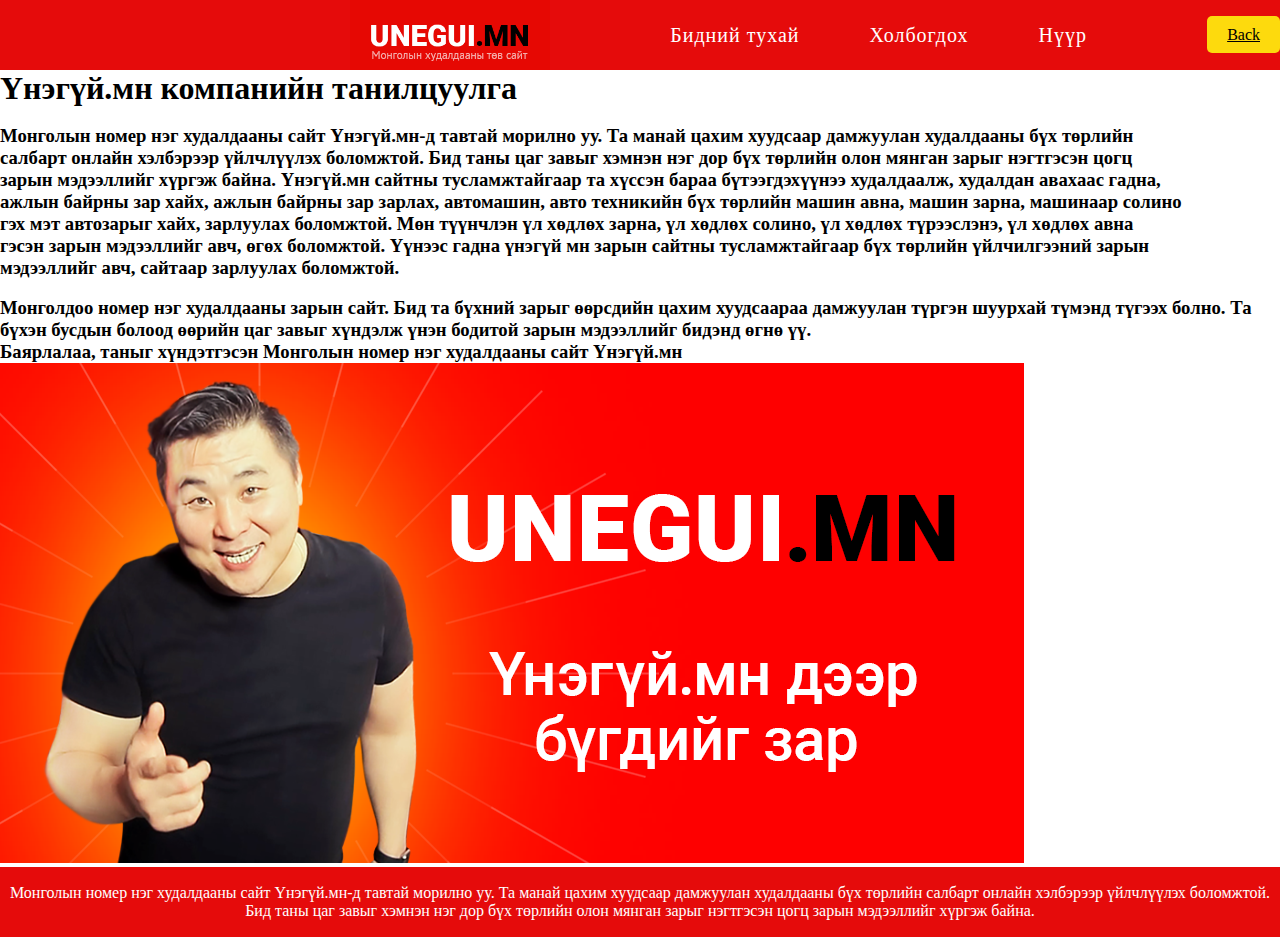
<file: web2/about.html>
<!DOCTYPE html>
<html lang="em">

<head>
    <meta charset="UTF-8">
    <meta http-equiv="X-UA-Compatible" content="IE=edge">
    <meta name="viewport" content="width=device-width, initial-scale=1.0">
    <title>Post Ad Form</title>
    <link rel="stylesheet" href="styles.css">
    <link rel="stylesheet" href="1.css">
</head>

<body>
    <div class="container">
        <div class="header">
            <div class="header_left">
                <div class="header_logo_text"></div>
            </div>
            <div class="nav">
                <ul>
                    <li><a href="#">Бидний тухай</a></li>
                    <li><a href="#">Холбогдох</a></li>
                    <li><a href="#">Нүүр</a></li>
                </ul>
            </div>
            <div class="header_middle">
                <a href="index.html" class="back-button">Back</a>
            </div>
        </div>

        <div class="">
            <h1>Үнэгүй.мн компанийн танилцуулга
            
            </h1><br>
            
            <h3> Монголын номер нэг худалдааны сайт Үнэгүй.мн-д тавтай морилно уу. Та манай цахим хуудсаар дамжуулан худалдааны бүх төрлийн<br>
                 салбарт онлайн хэлбэрээр үйлчлүүлэх боломжтой. Бид таны цаг завыг хэмнэн нэг дор бүх төрлийн олон мянган зарыг нэгтгэсэн цогц <br>
                 зарын мэдээллийг хүргэж байна. Үнэгүй.мн сайтны тусламжтайгаар та хүссэн бараа бүтээгдэхүүнээ худалдаалж, худалдан авахаас гадна, <br>
                 ажлын байрны зар хайх, ажлын байрны зар зарлах, автомашин, авто техникийн бүх төрлийн машин авна, машин зарна, машинаар солино<br>
                  гэх мэт автозарыг хайх, зарлуулах боломжтой. Мөн түүнчлэн үл хөдлөх зарна, үл хөдлөх солино, үл хөдлөх түрээслэнэ, үл хөдлөх авна <br>
                  гэсэн зарын мэдээллийг авч, өгөх боломжтой. Үүнээс гадна үнэгүй мн зарын сайтны тусламжтайгаар бүх төрлийн үйлчилгээний зарын<br>
                   мэдээллийг авч, сайтаар зарлуулах боломжтой.
            </h3><br>
            
            <h3>Монголдоо номер нэг худалдааны зарын сайт. Бид та бүхний зарыг өөрсдийн цахим хуудсаараа дамжуулан түргэн шуурхай түмэнд түгээх болно.

                Та бүхэн бусдын болоод өөрийн цаг завыг хүндэлж үнэн бодитой зарын мэдээллийг бидэнд өгнө үү.<br>
                 Баярлалаа, таныг хүндэтгэсэн Монголын номер нэг худалдааны сайт Үнэгүй.мн
            </h3>

            <img src="images/06e3651dd32bf122f4951460bfd9230e_fgraphic.png" alt="zurag">


            
        
        </div>
        <div class="footer">
            Монголын номер нэг худалдааны сайт Үнэгүй.мн-д тавтай морилно уу. 
            Та манай цахим хуудсаар дамжуулан худалдааны бүх төрлийн салбарт онлайн хэлбэрээр үйлчлүүлэх боломжтой. 
            Бид таны цаг завыг хэмнэн нэг дор бүх төрлийн олон мянган зарыг нэгтгэсэн цогц зарын мэдээллийг хүргэж байна. 
        </div>  
    </div>
</body>

</html>
</file>
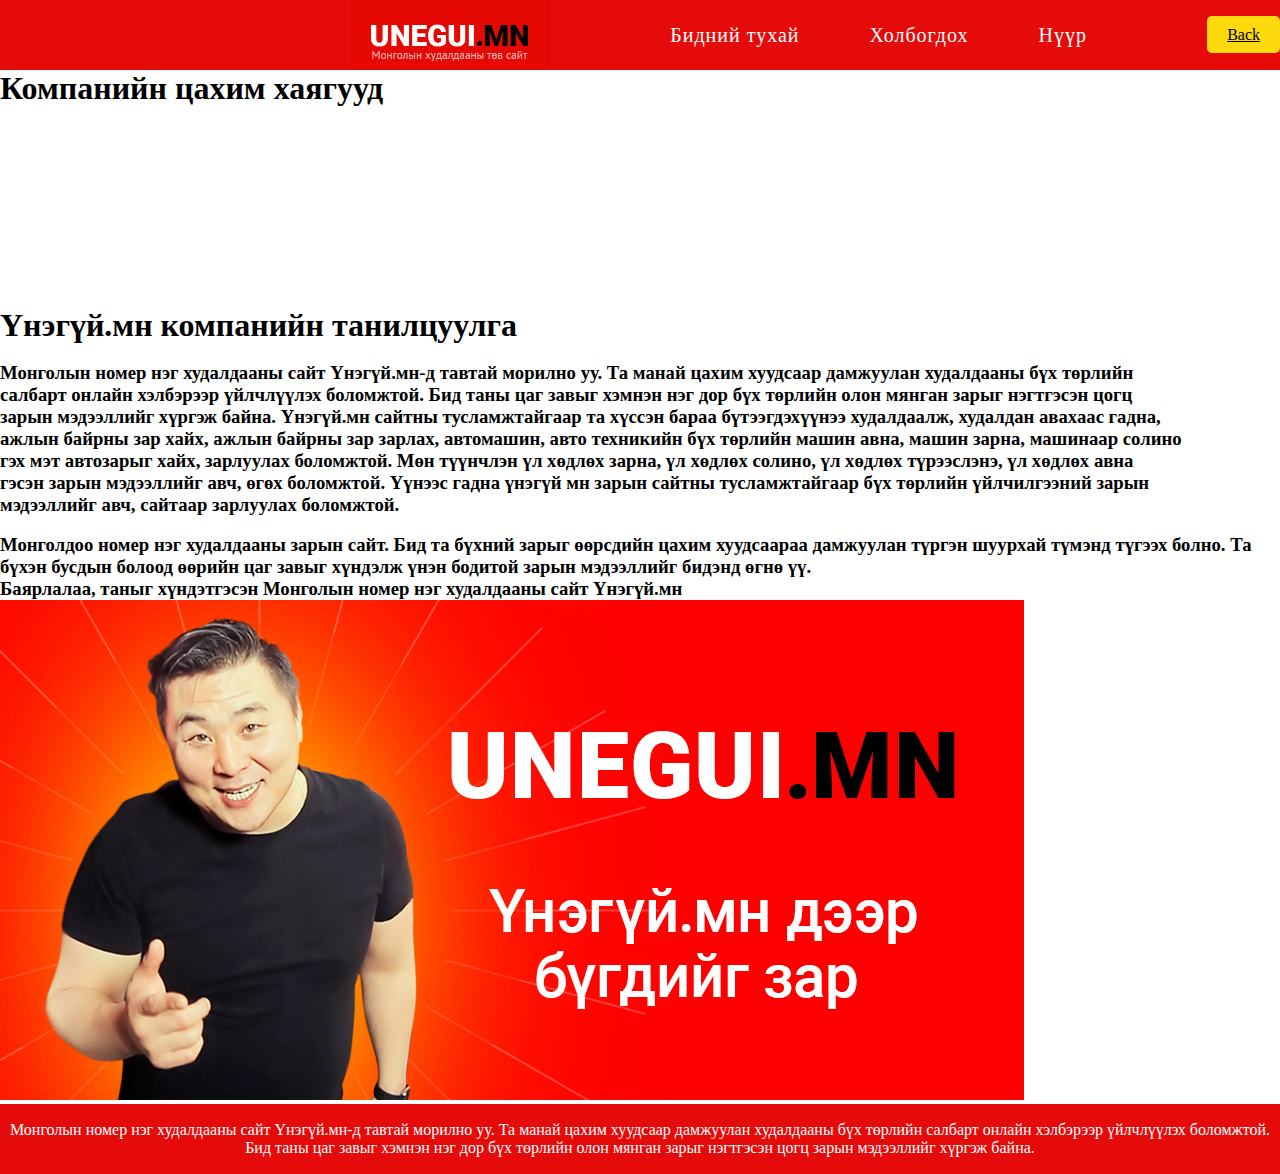
<file: web2/contact.html>
<!DOCTYPE html>
<html lang="em">

<head>
    <meta charset="UTF-8">
    <meta http-equiv="X-UA-Compatible" content="IE=edge">
    <meta name="viewport" content="width=device-width, initial-scale=1.0">
    <title>Post Ad Form</title>
    <link rel="stylesheet" href="styles.css">
    <link rel="stylesheet" href="1.css">
    <link rel="stylesheet" href="https://use.fontawesome.com/releases/v5.2.0/css/all.css" integrity="sha384-hWVjflwFxL6sNzntih27bfxkr27PmbbK/iSvJ+a4+0owXq79v+lsFkW54bOGbiDQ" crossorigin="anonymous">

</head>

<body>
    <div class="container">
        <div class="header">
            <div class="header_left">
                <div class="header_logo_text"></div>
            </div>
            <div class="nav">
                <ul>
                    <li><a href="#">Бидний тухай</a></li>
                    <li><a href="#">Холбогдох</a></li>
                    <li><a href="#">Нүүр</a></li>
                </ul>
            </div>
            <div class="header_middle">
                <a href="index.html" class="back-button">Back</a>
            </div>
        </div>
        <div class="section">

        <h1>Компанийн цахим хаягууд</h1>

            <div class="row social" align="center">
                <a target = "blank" href = 'https://www.youtube.com/channel/UCMlhPTV-PT74LUug6Uxu1uA'><i class="fab fa-youtube"></i></a>
                <a target = "blank" href='https://www.facebook.com/unegui.mn/'><i class='fab fa-facebook'></i></a>
            </div>

        
            <h1>Үнэгүй.мн компанийн танилцуулга
            
            </h1><br>
            
            <h3> Монголын номер нэг худалдааны сайт Үнэгүй.мн-д тавтай морилно уу. Та манай цахим хуудсаар дамжуулан худалдааны бүх төрлийн<br>
                 салбарт онлайн хэлбэрээр үйлчлүүлэх боломжтой. Бид таны цаг завыг хэмнэн нэг дор бүх төрлийн олон мянган зарыг нэгтгэсэн цогц <br>
                 зарын мэдээллийг хүргэж байна. Үнэгүй.мн сайтны тусламжтайгаар та хүссэн бараа бүтээгдэхүүнээ худалдаалж, худалдан авахаас гадна, <br>
                 ажлын байрны зар хайх, ажлын байрны зар зарлах, автомашин, авто техникийн бүх төрлийн машин авна, машин зарна, машинаар солино<br>
                  гэх мэт автозарыг хайх, зарлуулах боломжтой. Мөн түүнчлэн үл хөдлөх зарна, үл хөдлөх солино, үл хөдлөх түрээслэнэ, үл хөдлөх авна <br>
                  гэсэн зарын мэдээллийг авч, өгөх боломжтой. Үүнээс гадна үнэгүй мн зарын сайтны тусламжтайгаар бүх төрлийн үйлчилгээний зарын<br>
                   мэдээллийг авч, сайтаар зарлуулах боломжтой.
            </h3><br>
            
            <h3>Монголдоо номер нэг худалдааны зарын сайт. Бид та бүхний зарыг өөрсдийн цахим хуудсаараа дамжуулан түргэн шуурхай түмэнд түгээх болно.

                Та бүхэн бусдын болоод өөрийн цаг завыг хүндэлж үнэн бодитой зарын мэдээллийг бидэнд өгнө үү.<br>
                 Баярлалаа, таныг хүндэтгэсэн Монголын номер нэг худалдааны сайт Үнэгүй.мн
            </h3>

            <img src="images/06e3651dd32bf122f4951460bfd9230e_fgraphic.png" alt="zurag">


            
        
        </div>
        <div class="footer">
            Монголын номер нэг худалдааны сайт Үнэгүй.мн-д тавтай морилно уу. 
            Та манай цахим хуудсаар дамжуулан худалдааны бүх төрлийн салбарт онлайн хэлбэрээр үйлчлүүлэх боломжтой. 
            Бид таны цаг завыг хэмнэн нэг дор бүх төрлийн олон мянган зарыг нэгтгэсэн цогц зарын мэдээллийг хүргэж байна. 
        </div>  
    </div>
</body>

</html>
</file>
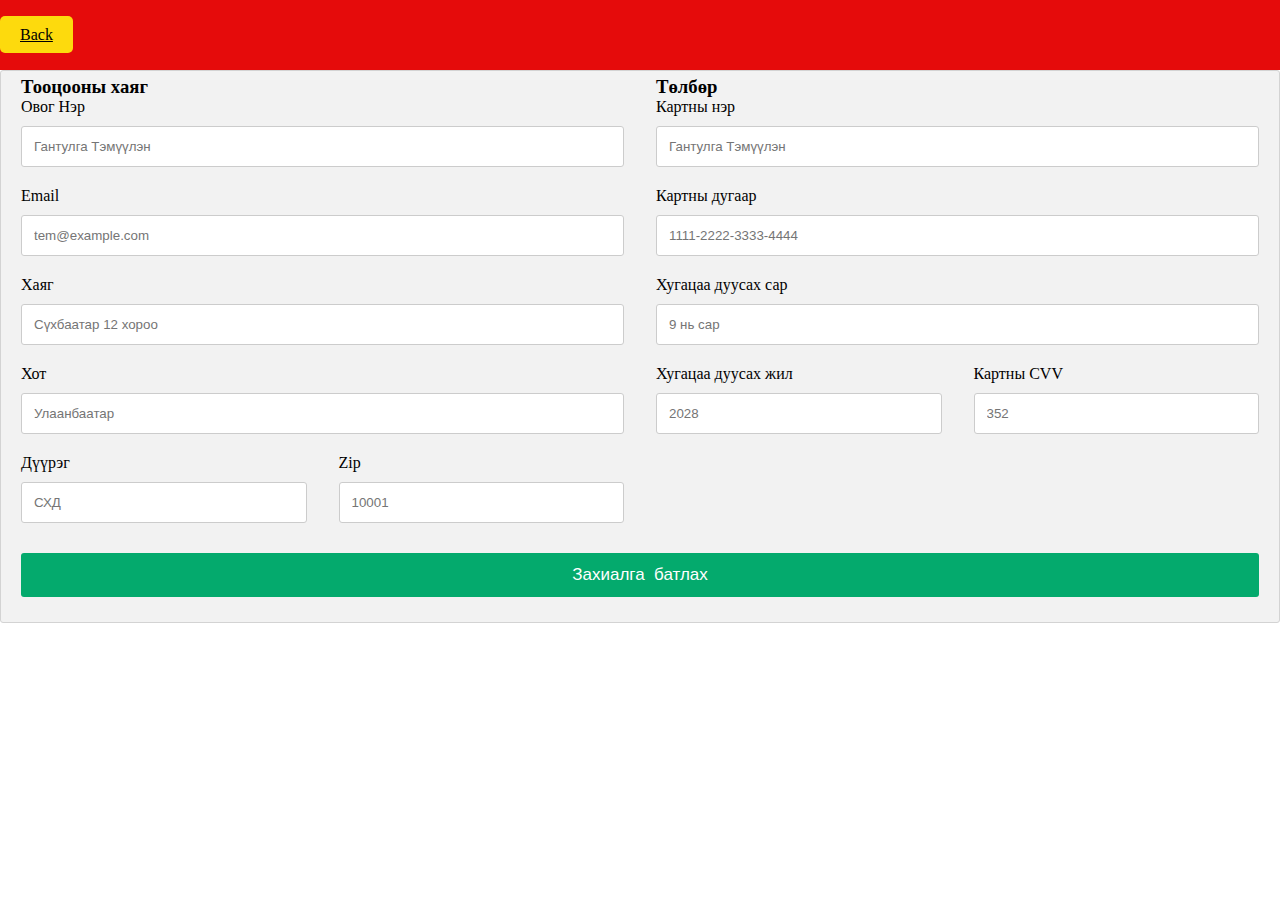
<file: web2/order.html>
<!DOCTYPE html>
<html lang="em">

<head>
    <meta charset="UTF-8">
    <meta name="viewport" content="width=device-width, initial-scale=1.0">
    <title>Post Ad Form</title>
    <link rel="stylesheet" href="styles.css">
    <script>
        function showPaymentSuccess() {
            var modal = document.getElementById("myModal");
            modal.style.display = "block";
        }
    
        // This function will be called when the user clicks on the close button
        function closeModal() {
            var modal = document.getElementById("myModal");
            modal.style.display = "none";
        }
    </script>
    
</head>

<body>
    <div class="container">
        <div class="header">
            <div class="header_middle">
                <a href="index.html" class="back-button">Back</a>
            </div>
        </div>

        <div class="row">
            <div class="col-75">
                <div class="container11">
                    <form action="/index.html" onsubmit="showPaymentSuccess(); return false;">

                        <div class="row">
                            <div class="col-50">
                                <h3>Тооцооны хаяг</h3>
                                <label for="fname">Овог Нэр</label>
                                <input type="text" id="fname" name="firstname" placeholder="Гантулга Тэмүүлэн">
                                <label for="email">Email</label>
                                <input type="text" id="email" name="email" placeholder="tem@example.com">
                                <label for="adr">Хаяг</label>
                                <input type="text" id="adr" name="address" placeholder="Сүхбаатар 12 хороо">
                                <label for="city">Хот</label>
                                <input type="text" id="city" name="city" placeholder="Улаанбаатар">
                                <div class="row">
                                    <div class="col-50">
                                        <label for="state">Дүүрэг</label>
                                        <input type="text" id="state" name="state" placeholder="СХД">
                                    </div>
                                    <div class="col-50">
                                        <label for="zip">Zip</label>
                                        <input type="text" id="zip" name="zip" placeholder="10001">
                                    </div>
                                </div>
                            </div>

                            <div class="col-50">
                                <h3>Төлбөр</h3>
                                <label for="cname">Картны нэр</label>
                                <input type="text" id="cname" name="cardname" placeholder="Гантулга Тэмүүлэн">
                                <label for="ccnum">Картны дугаар</label>
                                <input type="text" id="ccnum" name="cardnumber" placeholder="1111-2222-3333-4444">
                                <label for="expmonth">Хугацаа дуусах сар </label>
                                <input type="text" id="expmonth" name="expmonth" placeholder="9 нь сар">
                                <div class="row">
                                    <div class="col-50">
                                        <label for="expyear">Хугацаа дуусах жил</label>
                                        <input type="text" id="expyear" name="expyear" placeholder="2028">
                                    </div>
                                    <div class="col-50">
                                        <label for="cvv">Картны CVV</label>
                                        <input type="text" id="cvv" name="cvv" placeholder="352">
                                    </div>
                                </div>
                            </div>
                        </div>
                        <input type="submit" value="Захиалга  батлах" class="btn">
                    </form>
                </div>
            </div>
        </div>
    </div>
    <div id="myModal" class="modal">
        <div class="modal-content">
            <span class="close" onclick="closeModal()">&times;</span>
            <div class="card2">
                <div style="border-radius:200px; height:200px; width:200px; background: #F8FAF5; margin:0 auto;">
                  <i class="checkmark">✓</i>
                </div>
            <h1>Захиалга амжилттай</h1> 
        <p>Бид таны худалдан авах хүсэлтийг хүлээн авлаа,<br>
            Бид удахгүй холбогдох болно!</p>
        </div>
    </div>
</body>

</html>
</file>
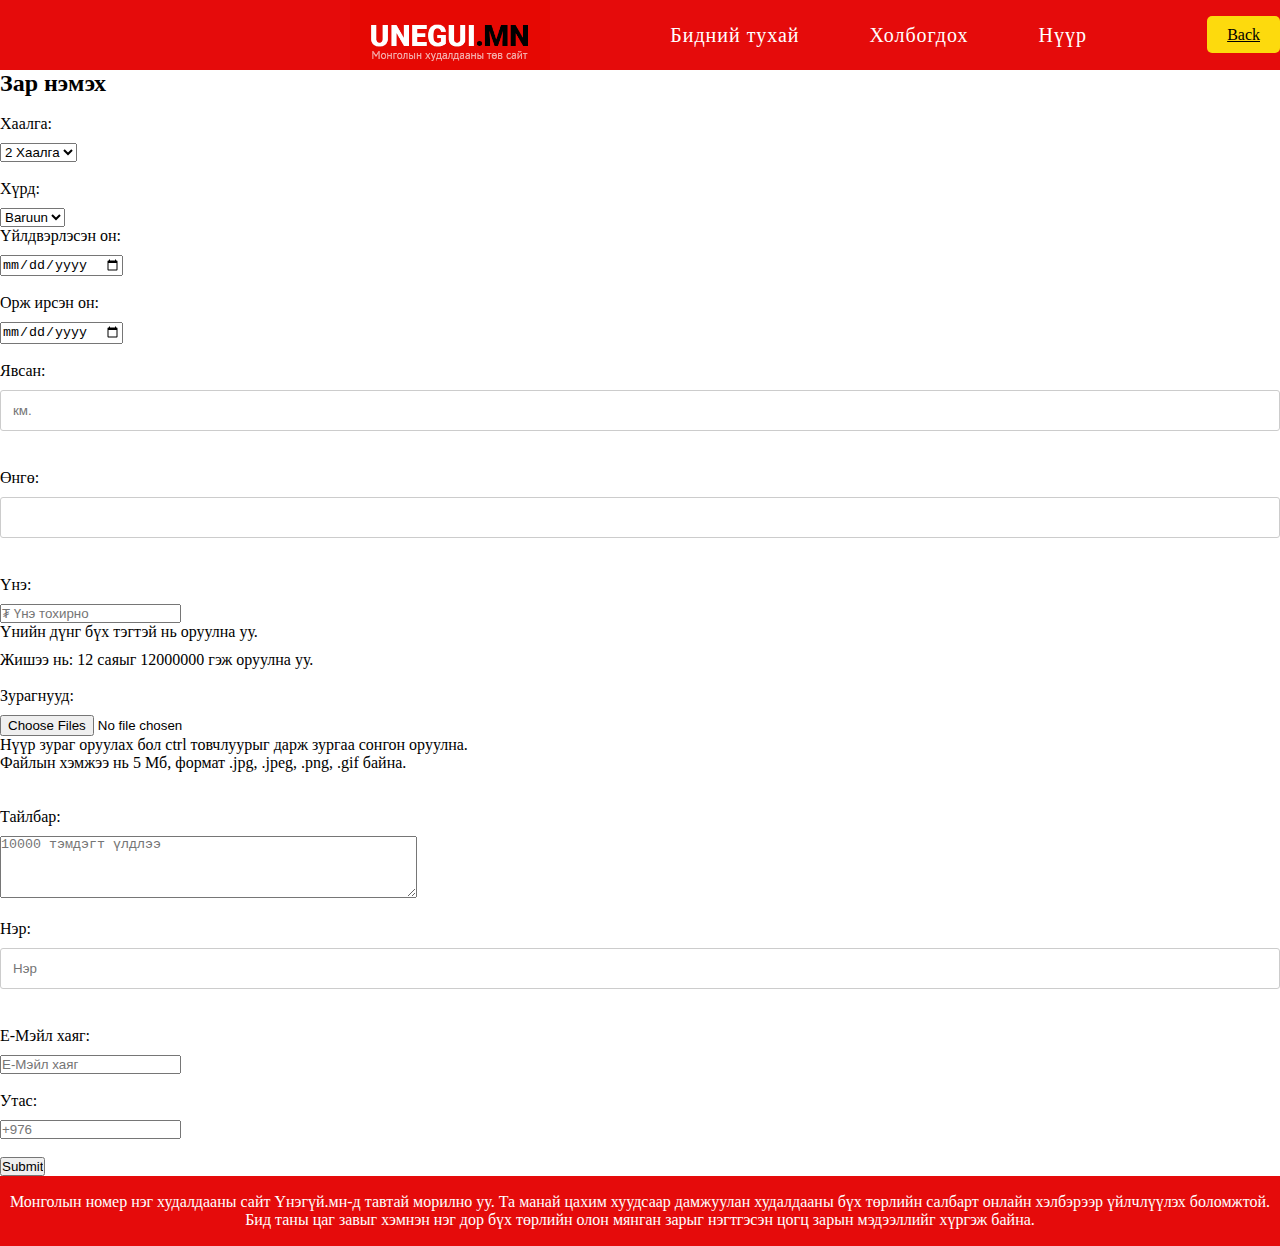
<file: web2/post_ad_form.html>
<!DOCTYPE html>
<html lang="em">

<head>
    <meta charset="UTF-8">
    <meta http-equiv="X-UA-Compatible" content="IE=edge">
    <meta name="viewport" content="width=device-width, initial-scale=1.0">
    <title>Post Ad Form</title>
    <link rel="stylesheet" href="styles.css">
    <link rel="stylesheet" href="1.css">
</head>

<body>
    <div class="container">
        <div class="header">
            <div class="header_left">
                <div class="header_logo_text"></div>
            </div>
            <div class="nav">
                <ul>
                    <li><a href="#">Бидний тухай</a></li>
                    <li><a href="#">Холбогдох</a></li>
                    <li><a href="#">Нүүр</a></li>
                </ul>
            </div>
            <div class="header_middle">
                <a href="index.html" class="back-button">Back</a>
            </div>
        </div>

        <div class="post-form">
            <h2>Зар нэмэх</h2><br>
            <table>
            <form action="submit_post.php" method="post">


    <label for="door">Хаалга:</label>
    <select id="door" name="door">
        <option value="twodoors">2 Хаалга</option>
        <option value="fourdoors">4 Хаалга</option>
        <option value="sixdoors">6 Хаалга</option>
    </select> <br><br>
    

    <label for="steeringWheel">Хүрд:</label>
    <select id="steeringWheel" name="steeringWheel">
        <option value="Baruun">Baruun</option>
        <option value="Zuun">Zuun</option>
    </select>

    <label for="production-year">Үйлдвэрлэсэн он:</label>
    <input type="date" id="production-year" name="production-year" > <br><br>

    <label for="import-year">Орж ирсэн он:</label>
    <input type="date" id="import-year" name="import-year" > <br><br>

    <label for="distance">Явсан:</label>
    <input type="text" id="distance" name="distance" placeholder="км." /> <br><br>

    <label for="color2">Өнгө:</label>
    <input type="text" id="color2" name="color2" > <br><br>


    <label for="price">Үнэ:</label>
    <input type="number" id="price" name="price" placeholder="₮ Үнэ тохирно" />

    <label for="price-description">Үнийн дүнг бүх тэгтэй нь оруулна уу.</label>
    <p>Жишээ нь: 12 саяыг 12000000 гэж оруулна уу.</p><br>

    <label for="images">Зурагнууд:</label>
    <input type="file" id="images" name="images" accept=".jpg, .jpeg, .png, .gif" multiple />
    <p>Нүүр зураг оруулах бол ctrl товчлуурыг дарж зургаа сонгон оруулна.</p>
    <p>Файлын хэмжээ нь 5 Мб, формат .jpg, .jpeg, .png, .gif байна.</p><br><br>

    <label for="description">Тайлбар:</label>
    <textarea id="description" name="description" rows="4" cols="50" maxlength="10000" placeholder="10000 тэмдэгт үлдлээ"></textarea><br><br>


    <label for="name">Нэр:</label>
    <input type="text" id="name" name="name" placeholder="Нэр" /><br><br>

    <label for="email">Е-Мэйл хаяг:</label>
    <input type="email" id="email" name="email" placeholder="Е-Мэйл хаяг" /><br><br>

    <label for="phone">Утас:</label>
    <input type="tel" id="phone" name="phone" placeholder="+976" /><br><br>

    <input type="submit" value="Submit">
    
    

            </form>
        </table>
        </div>
        <div class="footer">
            <p>
                Монголын номер нэг худалдааны сайт Үнэгүй.мн-д тавтай морилно уу. 
                Та манай цахим хуудсаар дамжуулан худалдааны бүх төрлийн салбарт онлайн хэлбэрээр үйлчлүүлэх боломжтой. 
                Бид таны цаг завыг хэмнэн нэг дор бүх төрлийн олон мянган зарыг нэгтгэсэн цогц зарын мэдээллийг хүргэж байна. 
            </p>
        </div>
    </div>
</body>

</html>
</file>
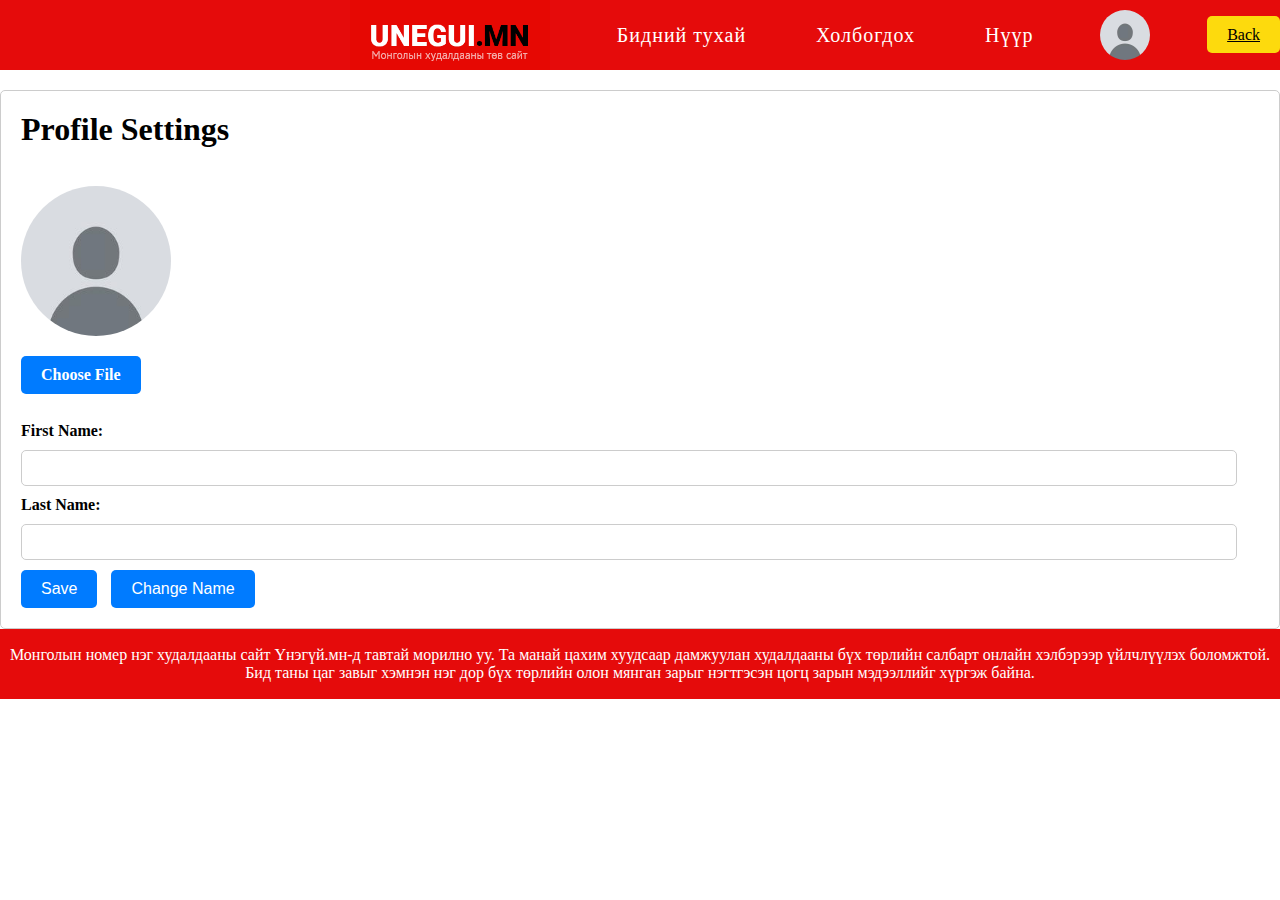
<file: web2/profile.html>
<!DOCTYPE html>
<html lang="en">

<head>
    <meta charset="UTF-8">
    <meta http-equiv="X-UA-Compatible" content="IE=edge">
    <meta name="viewport" content="width=device-width, initial-scale=1.0">
    <title>Profile</title>
    <link rel="stylesheet" href="styles.css">
    <link rel="stylesheet" href="1.css">
</head>

<body>
    <div class="container">
        <div class="header">
            <div class="header_left">
                <div class="header_logo_text"></div>
            </div>
            <div class="nav">
                <ul>
                    <li><a href="about.html">Бидний тухай</a></li>
                    <li><a href="contact.html">Холбогдох</a></li>
                    <li><a href="profile.html">Нүүр</a></li>
                </ul>
            </div>
            <!-- Profile Picture with class profile-picture -->
            <div class="profile-picture">
                <img id="profile-img1" src="images/default-avatar-icon-of-social-media-user-vector.jpg" alt="Profile Picture">
            </div>
            <div class="header_middle">
                <a href="index.html" class="back-button">Back</a>
            </div>
        </div>

        <div class="profile-section">
            <h1><strong>Profile Settings</strong></h1><br>
            <!-- Profile Picture with class profile-pictures -->
            <div class="profile-pictures">
                <img id="profile-img2" src="images/default-avatar-icon-of-social-media-user-vector.jpg" alt="Profile Picture">
            </div>
            <!-- Input for changing profile picture -->
            <!-- HTML -->
            <!-- Input for changing profile picture -->
            <input type="file" accept="image/*" id="file-input">
            <label class="file-input-label" for="file-input">Choose File</label>


            <!-- Labels and input fields for first name and last name -->
            <br><br><label for="first-name">First Name:</label>
            <input type="text" id="first-name" name="first-name"><br>

            <label for="last-name">Last Name:</label>
            <input type="text" id="last-name" name="last-name"><br>

            <!-- Save and Change Name buttons -->
            <button id="save-button">Save</button>
            <button id="change-name-button">Change Name</button>
        </div>
        <div class="footer">
            <p>
                Монголын номер нэг худалдааны сайт Үнэгүй.мн-д тавтай морилно уу. 
                Та манай цахим хуудсаар дамжуулан худалдааны бүх төрлийн салбарт онлайн хэлбэрээр үйлчлүүлэх боломжтой. 
                Бид таны цаг завыг хэмнэн нэг дор бүх төрлийн олон мянган зарыг нэгтгэсэн цогц зарын мэдээллийг хүргэж байна. 
            </p>
        </div>
    </div>

    <script>
        // Function to save first name and last name in local storage
        function saveName() {
            const firstName = document.getElementById('first-name').value;
            const lastName = document.getElementById('last-name').value;
            
            localStorage.setItem('firstName', firstName);
            localStorage.setItem('lastName', lastName);

            alert('Name saved successfully!');
        }

        // Function to handle Change Name button click
        document.getElementById('change-name-button').addEventListener('click', function() {
            const firstNameField = document.getElementById('first-name');
            const lastNameField = document.getElementById('last-name');


            firstNameField.removeAttribute('readonly');
            lastNameField.removeAttribute('readonly');


            firstNameField.focus();
        });

        // Function to handle file input change and update profile picture
        function handleFileInputChange(event) {
            const file = event.target.files[0];
            const reader = new FileReader();
            reader.onload = function(e) {
                // Save the image data to localStorage
                localStorage.setItem('profilePicture', e.target.result);
                // Display the selected image
                document.getElementById('profile-img1').src = e.target.result;
                document.getElementById('profile-img2').src = e.target.result;
            }
            reader.readAsDataURL(file);
        }

        // Event listener for file input change
        document.getElementById('file-input').addEventListener('change', handleFileInputChange);

        // Retrieve the profile picture and name from localStorage when the page loads
        window.addEventListener('DOMContentLoaded', function() {
            const savedProfilePicture = localStorage.getItem('profilePicture');
            if (savedProfilePicture) {
                document.getElementById('profile-img1').src = savedProfilePicture;
                document.getElementById('profile-img2').src = savedProfilePicture;
            }

            const savedFirstName = localStorage.getItem('firstName');
            const savedLastName = localStorage.getItem('lastName');

            if (savedFirstName) {
                document.getElementById('first-name').value = savedFirstName;
            }
            if (savedLastName) {
                document.getElementById('last-name').value = savedLastName;
            }
            
        });

        // Save the name when the Save button is clicked
        document.getElementById('save-button').addEventListener('click', saveName);
    </script>
</body>

</html>
</file>
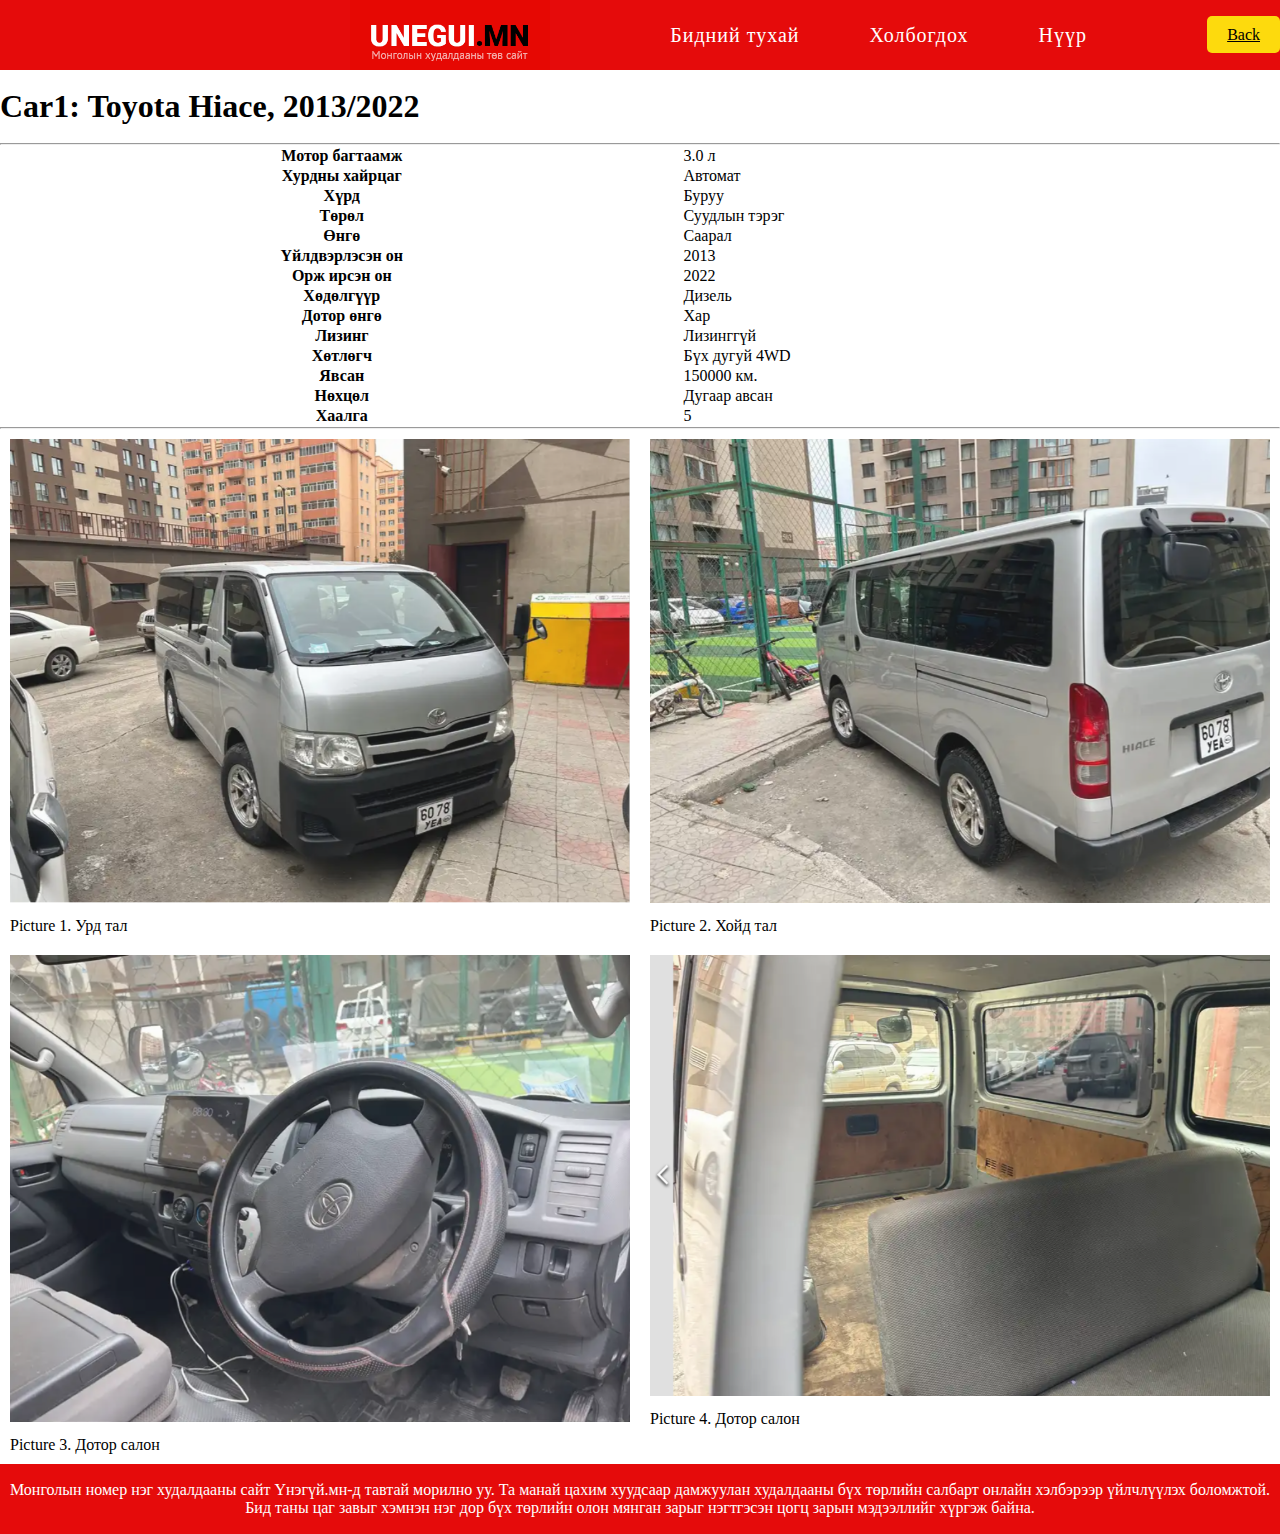
<file: web2/ToyotaHiace.html>
<!DOCTYPE html>
<html lang="em">

<head>
    <meta charset="UTF-8">
    <meta http-equiv="X-UA-Compatible" content="IE=edge">
    <meta name="viewport" content="width=device-width, initial-scale=1.0">
    <title>Post Ad Form</title>
    <link rel="stylesheet" href="styles.css">
    <link rel="stylesheet" href="1.css">
    <style>
        .custom-container {
            display: flex;
            flex-wrap: wrap; 
        }

        .item {
            width: calc(50% - 20px); 
            margin: 10px; 
            box-sizing: border-box; 
        }

        .image {
            width: 100%; 
            height: auto; 
        }

        .text {
            margin-top: 10px; 
        }
    </style>
</head>

<body>
    <div class="container">
        <div class="header">
            <div class="header_left">
                <div class="header_logo_text"></div>
            </div>
            <div class="nav">
                <ul>
                    <li><a href="#">Бидний тухай</a></li>
                    <li><a href="#">Холбогдох</a></li>
                    <li><a href="#">Нүүр</a></li>
                </ul>
            </div>
            <div class="header_middle">
                <a href="index.html" class="back-button">Back</a>
            </div>
        </div>
        <br><h1> Car1: Toyota Hiace, 2013/2022 </h1><br>

        <table >
            <tr>
                <th>Мотор багтаамж</th>
                <td>3.0 л</td>
            </tr>
            <hr>
            <tr>
                <th>Хурдны хайрцаг</th>
                <td>Автомат</td>
            </tr>
            <tr>
                <th>Хүрд</th>
                <td>Буруу</td>
            </tr>
            <tr>
                <th>Төрөл</th>
                <td>Суудлын тэрэг</td>
            </tr>
            <tr>
                <th>Өнгө</th>
                <td>Саарал</td>
            </tr>
            <tr>
                <th>Үйлдвэрлэсэн он</th>
                <td>2013</td>
            </tr>
            <tr>
                <th>Орж ирсэн он</th>
                <td>2022</td>
            </tr>
            <tr>
                <th>Хөдөлгүүр</th>
                <td>Дизель</td>
            </tr>
            <tr>
                <th>Дотор өнгө</th>
                <td>Хар</td>
            </tr>
            <tr>
                <th>Лизинг</th>
                <td>Лизинггүй</td>
            </tr>
            <tr>
                <th>Хөтлөгч</th>
                <td>Бүх дугуй 4WD</td>
            </tr>
            <tr>
                <th>Явсан</th>
                <td>150000 км.</td>
            </tr>
            <tr>
                <th>Нөхцөл</th>
                <td>Дугаар авсан</td>
            </tr>
            <tr>
                <th>Хаалга</th>
                <td>5</td>
            </tr>
        </table>
        <hr>

        <div class="custom-container">
            <!-- First Item -->
            <div class="item">
                <img src="images/car1.PNG" alt="Image 1" width="300" height="200" class="image">
                <div class="text">
                   <p>Picture 1. Урд тал </p>
                </div>
            </div>
    
            <!-- Second Item -->
            <div class="item">
                <img src="images/car1.1.PNG" alt="Image 2" width="300" height="200" class="image">
                <div class="text">
                    <p>Picture 2. Хойд тал</p>
                </div>
            </div>
            <!-- 3rd Item -->
            <div class="item">
                <img src="images/car1.2.PNG" alt="Image 2" width="300" height="200" class="image">
                <div class="text">
                    <p>Picture 3. Дотор салон</p>
                </div>
            </div>
            <!-- 4th Item -->
            <div class="item">
                <img src="images/car1.3.PNG" alt="Image 2" width="300" height="200" class="image">
                <div class="text">
                    <p>Picture 4. Дотор салон</p>
                </div>
            </div>
            

            

            
        
        </div>
        <div class="footer">
            <p>
                Монголын номер нэг худалдааны сайт Үнэгүй.мн-д тавтай морилно уу. 
                Та манай цахим хуудсаар дамжуулан худалдааны бүх төрлийн салбарт онлайн хэлбэрээр үйлчлүүлэх боломжтой. 
                Бид таны цаг завыг хэмнэн нэг дор бүх төрлийн олон мянган зарыг нэгтгэсэн цогц зарын мэдээллийг хүргэж байна. 
            </p>
        </div>
    </div>
</body>

</html>
</file>
<file: web2/styles.css>
* {
  margin: 0;
  padding: 0;
  box-sizing: border-box;
}

.container {
  width: 100%;
  height: 100%;
  display: flex;
  flex-direction: column;
  justify-content: center;
}

.container .header {
  display: flex;
  height: 70px;
  align-items: center;
  justify-content: space-between;
  background-color: rgb(229, 11, 11);
}

.container .header .header_logo_text {
  margin-left: 350px;
  width: 200px;
  height: 70px;
  background: url(images/logo.27b98a3a7aec.png);
  background-size: cover;
  background-repeat: no-repeat;

}

.container .header .nav ul{
  display: flex;
  gap: 50px;
   
}
.container .header .nav ul li{
  font-size: 20px;
  font-weight: 500;
  list-style: none;
  letter-spacing: 1px;
} 
.container .header .nav ul li a{ 
  padding: 10px;
  outline: none;
  text-decoration: none;
  cursor: pointer;
  color: #ffffff;
}  
.container .header .nav ul li a:hover{
  border-bottom: 2px solid #fefb4f;

}

.container .header .header_middle .post-ad-button {
  background-color:rgb(253, 218, 13) ;
  color: black;
  padding: 10px 20px;
  border: 0px;
  border-radius: 5px;
  font-size: 16px;
  cursor: pointer;
}

.container .header .header_middle .post-ad-button:hover {
  background-color: rgb(133, 133, 3);
  color: #3f6fb8;
}


.container .header .header_middle .back-button {
  background-color:rgb(253, 218, 13) ;
  color: black;
  padding: 10px 20px;
  border: 0px;
  border-radius: 5px;
  font-size: 16px;
  cursor: pointer;
}

.container .header .header_middle .back-button:hover {
  background-color: rgb(133, 133, 3);
  color: #3f6fb8;
}

.search-bar {
  margin-left: 500px;
  width: 3rem;
  height: 3rem;
  background-color: #fff;
  border-radius: 8rem;
  box-shadow: 0 1rem 6rem rgba(0, 0, 0, 0.6);
  text-align: right;
  position: relative;
  transition: width 0.5s cubic-bezier(0.9, 0, 0.3, 0.9);
}

.change .search-bar {
  width: 50rem;
}

.search-bar input {
  width: 100%;
  height: 100%;
  border: none;
  border-radius: 3rem;
  background-color: none;
  padding: 1rem 7.5rem 1rem 2rem;
  font-size: 2rem;
  opacity: 0;
  transition: opacity 0.5s;
}

.change .search-bar input {
  opacity: 1;
  transition: opacity 0.5s 0.3s;
}

.container .search-bar i {
  position: absolute;
  top: 50%;
  right: 0.5rem;
  transform: translateY(-50%);
  width: 3rem;
  height: 3rem;
  background-color: rgb(229, 11, 11);
  border-radius: 50%;
  display: flex;
  justify-content: center;
  align-items: center;
  font-size: 2.5rem;
  color: #fff;
  cursor: pointer;
  transition: opacity 0.3s 0.3s;
}

.container .search-bar i:nth-child(3) {
  opacity: 0;
}

.container .change .search-bar i:nth-child(3) {
  opacity: 1;
}

.container .change .search-bar i:nth-child(2) {
  opacity: 0;
}

body {
  background-color: #ffffff;
}



.product-img {
  float: left;
  height: 420px;
  width: 327px;
  margin-left: 30px;
  
}

.product-img img {
  border-radius: 37px 0 0 37px;
}

.product-info {
  float: left;
  height: 450px;
  width: 327px;
  margin-left: 30px; /* Adjusted margin */
  box-shadow: 0px 0px 0px 5px rgba(229, 11, 11, 0.5); /* Outline effect */
  -webkit-background-clip: padding-box; /* Clip background to padding-box */
  background-clip: padding-box;
  border-radius: 0 7px 10px 7px;
  background-color: #ffffff;
}

.product-text {
  height: 300px;
  width: 327px;
}

.product-text h1 {
  margin: 0 0 0 38px;
  padding-top: 52px;
  font-size: 34px;
  color: #474747;
}

.product-text h1,
.product-price-btn p {
  font-family: 'Bentham', serif;
}

.product-text h2 {
  margin: 0 0 47px 38px;
  font-size: 13px;
  font-family: 'Raleway', sans-serif;
  font-weight: 400;
  text-transform: uppercase;
  color: #474747;
  letter-spacing: 0.2em;
}

.product-text p {
  height: 125px;
  margin: 0 0 0 38px;
  font-family: 'Playfair Display', serif;
  color: #8d8d8d;
  line-height: 1.7em;
  font-size: 15px;
  font-weight: lighter;
  overflow: hidden;
}

.product-price-btn {
  height: 103px;
  width: 360px;
  margin-top: 17px;
  position: relative;
}

.product-price-btn p {
  display: inline-block;
  position: absolute;
  top: -13px;
  height: 50px;
  font-family: 'Trocchi', serif;
  margin: 0 0 0 38px;
  font-size: 70px;
  font-weight: lighter;
  color: #474747;
}


span {
  display: inline-block;
  height: 50px;
  font-family: 'Suranna', serif;
  font-size: 19px;
}

.product-price-btn button {
  float: right;
  display: inline-block;
  height: 50px;
  width: 176px;
  margin: 0 40px 0 16px;
  box-sizing: border-box;
  border: transparent;
  border-radius: 60px;
  font-family: 'Raleway', sans-serif;
  font-size: 14px;
  font-weight: 500;
  text-transform: uppercase;
  letter-spacing: 0.2em;
  color: #ffffff;
  background-color: rgb(229, 11, 11);
  cursor: pointer;
  outline: none;
}

.product-price-btn button:hover {
  background-color: rgb(253, 218, 13);
} 
.profile-picture {
  width: 50px;
  height: 50px;
  border-radius: 50%;
  overflow: hidden;
  margin-bottom: 1px;
}

.profile-pictures {
  width: 150px;
  height: 150px;
  border-radius: 50%;
  overflow: hidden;
  margin-bottom: 20px;
}

.profile-picture img, .profile-pictures img {
  width: 100%;
  height: 100%;
  object-fit: cover;
}

/* styles.css */

/* Additional CSS styles for profile section */
.profile-section {
  padding: 20px;
  border: 1px solid #ccc;
  border-radius: 5px;
  margin-top: 20px;
}

.profile-section h1 {
  margin-bottom: 20px;
}

.profile-section label {
  font-weight: bold;
  margin-right: 10px;
}

.profile-section input[type="text"] {
  width: calc(100% - 22px); /* Adjust width to fit within container */
  padding: 8px;
  margin-bottom: 10px;
  border: 1px solid #ccc;
  border-radius: 5px;
  box-sizing: border-box;
  font-size: 16px;
}

.profile-section button {
  padding: 10px 20px;
  background-color: #007bff;
  color: #fff;
  border: none;
  border-radius: 5px;
  cursor: pointer;
  font-size: 16px;
  transition: background-color 0.3s;
  margin-right: 10px;
}

.profile-section button:hover {
  background-color: #0056b3;
}
/* styles.css */

/* Additional CSS styles for file input */
.profile-section input[type="file"] {
  display: none; /* Hide the default file input */
}

.profile-section .file-input-label {
  display: inline-block;
  padding: 10px 20px;
  background-color: #007bff;
  color: #fff;
  border: none;
  border-radius: 5px;
  cursor: pointer;
  font-size: 16px;
  transition: background-color 0.3s;
  margin-bottom: 10px;
}

.profile-section .file-input-label:hover {
  background-color: #0056b3;
}
 /* styles.css */

 .row {
  display: -ms-flexbox; /* IE10 */
  display: flex;
  -ms-flex-wrap: wrap; /* IE10 */
  flex-wrap: wrap;
  margin: 0 -16px;
}

.col-25 {
  -ms-flex: 25%; /* IE10 */
  flex: 25%;
}

.col-50 {
  -ms-flex: 50%; /* IE10 */
  flex: 50%;
}

.col-75 {
  -ms-flex: 75%; /* IE10 */
  flex: 75%;
}

.col-25,
.col-50,
.col-75 {
  padding: 0 16px;
}

.container11 {
  background-color: #f2f2f2;
  padding: 5px 20px 15px 20px;
  border: 1px solid lightgrey;
  border-radius: 3px;
}

input[type=text] {
  width: 100%;
  margin-bottom: 20px;
  padding: 12px;
  border: 1px solid #ccc;
  border-radius: 3px;
}

label {
  margin-bottom: 10px;
  display: block;
}

.icon-container11 {
  margin-bottom: 20px;
  padding: 7px 0;
  font-size: 24px;
}

.btn {
  background-color: #04AA6D;
  color: white;
  padding: 12px;
  margin: 10px 0;
  border: none;
  width: 100%;
  border-radius: 3px;
  cursor: pointer;
  font-size: 17px;
}

.btn:hover {
  background-color: #45a049;
}

span.price {
  float: right;
  color: grey;
}

/* Modal styles */
.modal {
  display: none; /* Hidden by default */
  position: fixed;
  z-index: 999; /* Ensure it appears on top */
  left: 0;
  top: 0;
  width: 100%;
  height: 100%;
  background-color: rgba(0, 0, 0, 0.5); /* Semi-transparent background */
}

.modal-content {
  background-color: #fefefe;
  margin: 15% auto;
  padding: 20px;
  border: 1px solid #888;
  width: 80%;
  max-width: 400px; /* Set max width for better responsiveness */
  border-radius: 5px;
  box-shadow: 0 4px 8px rgba(0, 0, 0, 0.2);
}

.close {
  color: #aaa;
  float: right;
  font-size: 28px;
  font-weight: bold;
  cursor: pointer;
}

.close:hover,
.close:focus {
  color: black;
  text-decoration: none;
}
i {
  color: #9ABC66;
  font-size: 100px;
  line-height: 200px;
  margin-left:50px;
}
</file>
<file: web2/1.css>
.container  .nov ul{
    display: flex;
    gap: 50px;
     
  }
  .container  .nov ul li{
    font-size: 15px;
    font-weight: 500s;
    list-style: none;
    letter-spacing: 1px;
  } 
  .container  .nov ul li a{ 
    padding: 10px;
    outline: none;
    text-decoration: none;
    cursor: pointer;
    color: #000000;
  }  
  .container  .nov ul li a:hover{
    border-bottom: 2px solid #7FFF4d;
  
  }
  .container .footer {

    display: flex;
    height: 70px;
    align-items: center;
    justify-content: space-between;
    background-color: rgb(229, 11, 11);
    color: white;
    text-align: center;
   
  }
  
  .container  .footer_logo_text {
    margin-left: 350px;
    width: 200px;
    height: 70px;
    background: url(/images/logo.27b98a3a7aec.png);
    background-size: cover;
    background-repeat: no-repeat;
    
  
  }
  /* 2024..0903
</file>
